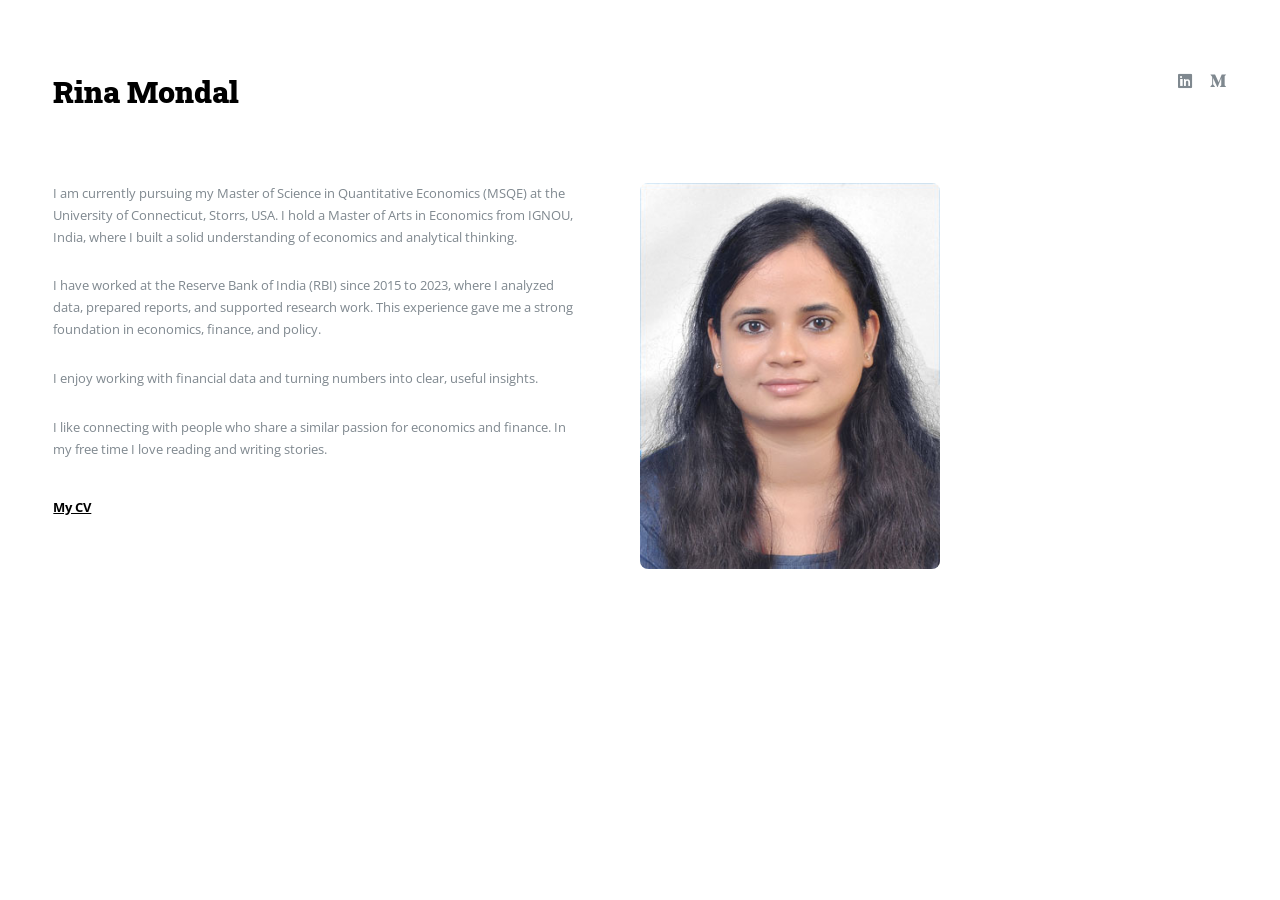
<file: index.html>
<!DOCTYPE HTML>
<html>
	<head>
		<title>mydatainsights</title>
		<meta charset="utf-8" />
		<meta name="viewport" content="width=device-width, initial-scale=1, user-scalable=no" />
		<link rel="stylesheet" href="assets/css/main.css" />
		<style>
			/* 1. MAKE NAME LARGE AND BOLD */
			#header .logo strong {
				font-size: 2em !important;
				font-weight: 900 !important;
				color: #000000 !important;
				text-transform: none !important;
				letter-spacing: 0 !important;
			}

			/* 2. REMOVE ALL DOTS AND LINES UNDER CV/TEXT */
			#banner .content p, 
			#banner .content,
			section, 
			#header {
				border-bottom: none !important;
				border-top: none !important;
				box-shadow: none !important;
			}

			/* 3. HIDE THE HAMBURGER MENU COMPLETELY */
			#sidebar .toggle {
				display: none !important;
			}

			/* 4. BLACK THEME FOR EVERYTHING */
			h1, h2, h3, h4, h5, h6, 
			.icons li a:hover, 
			ul.contact li:before {
				color: #000000 !important;
			}

			/* 5. STYLE THE CV LINK */
			.cv-link {
				color: #000000 !important;
				font-weight: bold;
				text-decoration: underline !important;
				border-bottom: none !important; /* Removes dots from the link itself */
				display: inline-block;
				margin-top: 10px;
			}

			/* 6. IMAGE RESIZING */
			.image.object img {
				width: 300px !important;
				height: auto !important;
				border-radius: 8px;
			}

			/* Remove sidebar lines */
			#sidebar .inner section {
				border-top: none !important;
				border-bottom: none !important;
			}
		</style>
	</head>
	<body class="is-preload">

		<div id="wrapper">

				<div id="main">
						<div class="inner">

							<header id="header">
									<a href="index.html" class="logo"><strong>Rina Mondal</strong></a>
									<ul class="icons">
										<li><a href="https://www.linkedin.com/in/rinamondal/" class="icon brands fa-linkedin"><span class="label">LinkedIn</span></a></li>
										<li><a href="https://medium.com/@datasciencejourney100_83560" class="icon brands fa-medium-m"><span class="label">Medium</span></a></li>
									</ul>
								</header>

							<section id="banner">
									<div class="content">
										<p>
											I am currently pursuing my Master of Science in Quantitative Economics (MSQE) at the University of Connecticut, Storrs, USA. I hold a Master of Arts in Economics from IGNOU, India, where I built a solid understanding of economics and analytical thinking.
										</p>
										<p>
											I have worked at the Reserve Bank of India (RBI) since 2015 to 2023, where I analyzed data, prepared reports, and supported research work. This experience gave me a strong foundation in economics, finance, and policy.
										</p>
										<p>
											I enjoy working with financial data and turning numbers into clear, useful insights.
										</p>
										<p>
											I like connecting with people who share a similar passion for economics and finance. In my free time I love reading and writing stories.
										</p>
										
										<a href="https://drive.google.com/file/d/1CN8qwM31kUZvt8W8rQPI-GTEk92CZ9ls/view?usp=sharing" class="cv-link">My CV</a>
									</div>
									<span class="image object">
										<img src="Passport image with white background.jpg" alt="Rina Mondal" />
									</span>
								</section>

						</div>
					</div>

				<div id="sidebar">
						<div class="inner">				
							<nav id="menu">
									<header class="major"></header>
									<ul>
										<li><a href="index.html">Homepage</a></li>
										<li><a href="Projects.html">Projects</a></li>
										<li><a href="Blogs.html">Blogs</a></li>
									</ul>
								</nav>

							<section>
									<header class="major"></header>
									<p>Stay Connected</p>
									<ul class="contact">
										<li class="icon solid fa-envelope">rinam1@protonmail.com</li>
									</ul>
								</section>
						</div>
					</div>

			</div>

		<script src="assets/js/jquery.min.js"></script>
			<script src="assets/js/browser.min.js"></script>
			<script src="assets/js/breakpoints.min.js"></script>
			<script src="assets/js/util.js"></script>
			<script src="assets/js/main.js"></script>

	</body>
</html>
</file>
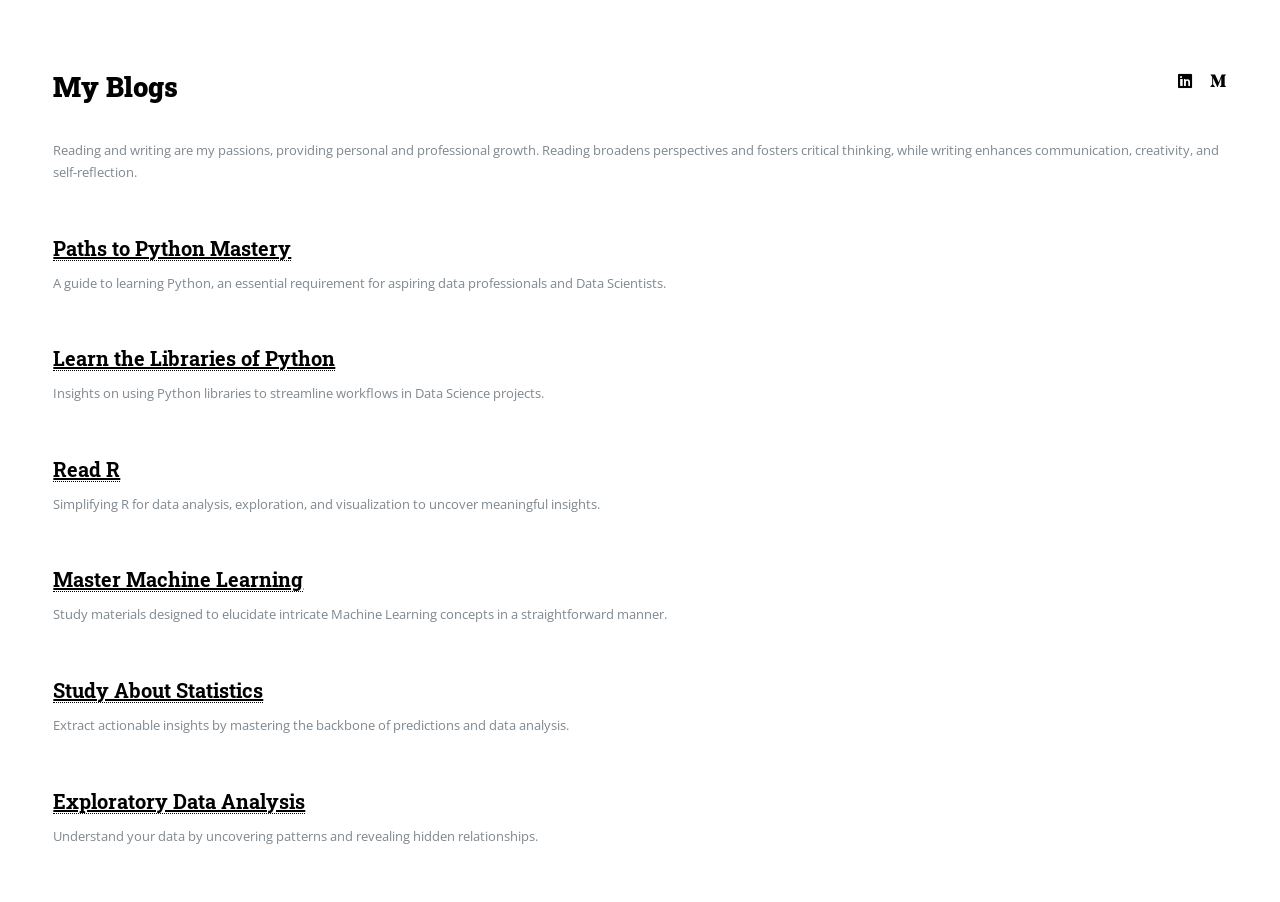
<file: Blogs.html>
<!DOCTYPE HTML>
<html>
	<head>
		<title>MyBlogs</title>
		<meta charset="utf-8" />
		<meta name="viewport" content="width=device-width, initial-scale=1, user-scalable=no" />
		<link rel="stylesheet" href="assets/css/main.css" />
		<style>
			/* 1. MAKE MAIN TITLE LARGE AND BOLD */
			#header h2 {
				font-size: 2em !important;
				font-weight: 900 !important;
				color: #000000 !important;
				border-bottom: none !important;
				margin-bottom: 0 !important;
			}

			/* 2. REMOVE ALL DOTS AND LINES */
			#header, section, .major, hr, p {
				border-bottom: none !important;
				border-top: none !important;
				box-shadow: none !important;
			}

			/* 3. HIDE THE HAMBURGER MENU COMPLETELY */
			#sidebar .toggle {
				display: none !important;
			}

			/* 4. BLACK THEME FOR EVERYTHING */
			h1, h2, h3, h4, h5, h6, 
			.icons li a:hover, 
			ul.contact li:before,
			#main .inner a {
				color: #000000 !important;
			}

			/* 5. STYLE BLOG TITLES (LINKS) */
			#main .inner section a h2 {
				font-size: 1.5em !important;
				text-decoration: underline !important;
				margin-bottom: 0.5em !important;
				display: inline-block;
			}

			/* Remove red from sidebar icons and links */
			#sidebar ul li a:hover {
				color: #000000 !important;
			}

			/* Tighten spacing */
			#header {
				padding-bottom: 1.5em !important;
			}
			section {
				padding-top: 1em !important;
			}
		</style>
	</head>
	<body class="is-preload">

		<div id="wrapper">

				<div id="main">
						<div class="inner">

							<header id="header">
									<h2>My Blogs</h2>
									<ul class="icons">
										<li><a href="https://www.linkedin.com/in/rinamondal/" class="icon brands fa-linkedin"><span class="label">LinkedIn</span></a></li>
										<li><a href="https://medium.com/@datasciencejourney100_83560" class="icon brands fa-medium-m"><span class="label">Medium</span></a></li>
									</ul>
								</header>

							<section>
									<p>Reading and writing are my passions, providing personal and professional growth. Reading broadens perspectives and fosters critical thinking, while writing enhances communication, creativity, and self-reflection.</p>
																		
									<br>

									<a href="https://medium.com/@datasciencejourney100_83560/list/python-c8b497cd4819">
										<h2>Paths to Python Mastery</h2>
									</a>
									<p>A guide to learning Python, an essential requirement for aspiring data professionals and Data Scientists.</p>
									
									<br>

									<a href="https://medium.com/@datasciencejourney100_83560/list/python-libraries-72aec4b3cc49">
										<h2>Learn the Libraries of Python</h2>
									</a>
									<p>Insights on using Python libraries to streamline workflows in Data Science projects.</p>

									<br>

									<a href="https://medium.com/@datasciencejourney100_83560/list/r-programming-8e9db588a85a">
										<h2>Read R</h2>
									</a>
									<p>Simplifying R for data analysis, exploration, and visualization to uncover meaningful insights.</p>

									<br>

									<a href="https://medium.com/@datasciencejourney100_83560/list/machine-learning-719286e0b12e">
										<h2>Master Machine Learning</h2>
									</a>
									<p>Study materials designed to elucidate intricate Machine Learning concepts in a straightforward manner.</p>

									<br>

									<a href="https://medium.com/@datasciencejourney100_83560/list/statistics-c42a82d2d5b4">
										<h2>Study About Statistics</h2>
									</a>
									<p>Extract actionable insights by mastering the backbone of predictions and data analysis.</p>

									<br>

									<a href="https://medium.com/@datasciencejourney100_83560/list/exploratory-data-analysis-5e3f84e28e3b">
										<h2>Exploratory Data Analysis</h2>
									</a>
									<p>Understand your data by uncovering patterns and revealing hidden relationships.</p>

								</section>
						</div>
					</div>

				<div id="sidebar">
						<div class="inner">
							<nav id="menu">
									<header class="major"></header>
									<ul>
										<li><a href="index.html">Homepage</a></li>
										<li><a href="Projects.html">Projects</a></li>
										<li><a href="Blogs.html">Blogs</a></li>
									</ul>
								</nav>

							<section>
									<header class="major"></header>
									<p>Stay Connected</p>
									<ul class="contact">
										<li class="icon solid fa-envelope">rinam1@protonmail.com</li>
									</ul>
								</section>
						</div>
					</div>
			</div>

		<script src="assets/js/jquery.min.js"></script>
			<script src="assets/js/browser.min.js"></script>
			<script src="assets/js/breakpoints.min.js"></script>
			<script src="assets/js/util.js"></script>
			<script src="assets/js/main.js"></script>

	</body>
</html>
</file>
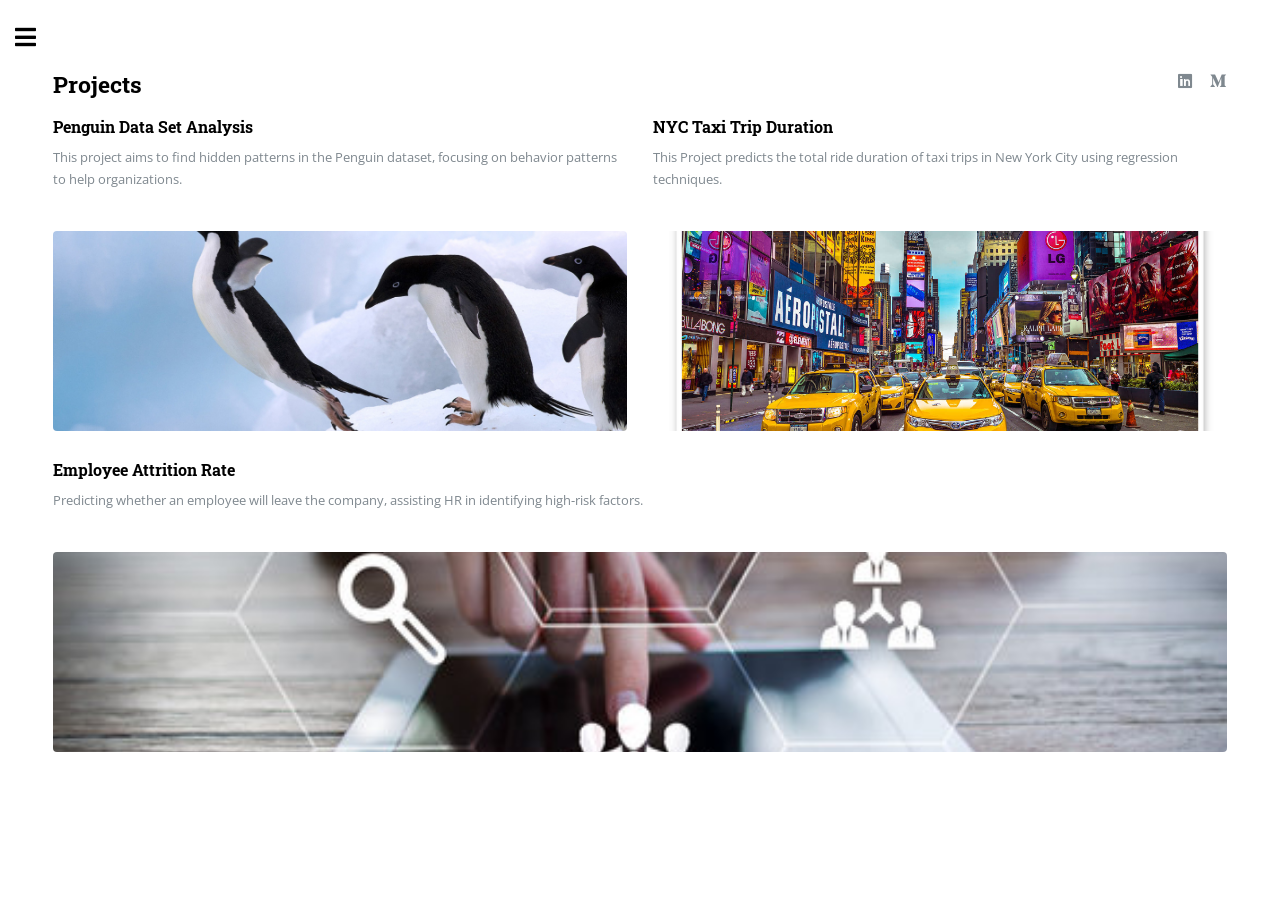
<file: Projects.html>
<!DOCTYPE HTML>
<html>
	<head>
		<title>Projects</title>
		<meta charset="utf-8" />
		<meta name="viewport" content="width=device-width, initial-scale=1, user-scalable=no" />
		<link rel="stylesheet" href="assets/css/main.css" />
		<style>
			/* 1. Universal Black Theme */
			#header h2, h4, h5, .icons li a:hover, ul.contact li:before {
				color: #000000 !important;
			}

			/* 2. Fix the Red Hamburger Menu Icon */
			#sidebar .toggle:before {
				color: #000000 !important;
				background-color: transparent !important;
			}

			/* 3. Remove Gaps and Lines */
			#header {
				border-bottom: none !important;
				margin-bottom: 0 !important;
				padding-bottom: 1em !important;
			}

			/* 4. SIDE-BY-SIDE GRID SETUP */
			.projects-container {
				display: flex;
				flex-wrap: wrap;
				gap: 2em; /* Space between projects */
				justify-content: flex-start;
			}

			.projects-container section {
				flex: 1 1 calc(45% - 1em); /* Two projects per row */
				min-width: 300px; /* Prevents them from getting too squashed */
				padding: 0 !important;
				border-top: none !important;
				display: flex;
				flex-direction: column;
			}

			/* 5. Project Content Styling */
			h4 {
				margin-bottom: 0.5em !important;
				font-size: 1.2em !important;
			}

			.project-image {
				margin-top: auto; /* Pushes image to the bottom of the card if text is short */
			}

			.project-image img {
				width: 100%;
				max-width: 100%; /* Allows image to fill the card width */
				height: 200px; /* Fixed height for uniformity */
				object-fit: cover; /* Crops image to fit the box nicely */
				border-radius: 4px;
				display: block;
				margin-top: 1em;
			}

			/* Clean up Sidebar spacing */
			#sidebar .inner section {
				padding: 1.5em 0 !important;
				border-top: none !important;
			}
		</style>
	</head>
	<body class="is-preload">

		<div id="wrapper">

				<div id="main">
						<div class="inner">
							<header id="header">
									<h2>Projects</h2>
									<ul class="icons">
										<li><a href="https://www.linkedin.com/in/rinamondal/" class="icon brands fa-linkedin"><span class="label">LinkedIn</span></a></li>
										<li><a href="https://medium.com/@datasciencejourney100_83560" class="icon brands fa-medium-m"><span class="label">Medium</span></a></li>
									</ul>
								</header>

							<div class="projects-container">
								
								<section>
									<h4>Penguin Data Set Analysis</h4>							
									<p>This project aims to find hidden patterns in the Penguin dataset, focusing on behavior patterns to help organizations.</p>
									
									<div class="project-image">
										<a href="https://github.com/datascience-1100/Finding-insights-about-Penguins">
											<img src="Penguins.jpg" alt="Penguin Data Analysis Project">
										</a>
									</div>							
								</section>

								<section>
									<h4>NYC Taxi Trip Duration</h4>							
									<p>This Project predicts the total ride duration of taxi trips in New York City using regression techniques.</p>
									
									<div class="project-image">
										<a href="https://github.com/datascience-1100/New-York-City-Taxi-Trip-Duration">
											<img src="taxi.jpg" alt="New York City Taxi Project">
										</a>
									</div>							
								</section>

								<section>
									<h4>Employee Attrition Rate</h4> 							
									<p>Predicting whether an employee will leave the company, assisting HR in identifying high-risk factors.</p>
									
									<div class="project-image">
										<a href="https://github.com/datascience-1100/End-to-End-Employee-Attrition-Rate-Project">
											<img src="HR.jpg" alt="HR Project">
										</a>
									</div>							
								</section>



							</div> </div>
					</div>

				<div id="sidebar">
						<div class="inner">
							<nav id="menu">
									<header class="major"></header>
									<ul>
										<li><a href="index.html">Homepage</a></li>
										<li><a href="Projects.html">Projects</a></li>
										<li><a href="Blogs.html">Blogs</a></li>
									</ul>								
								</nav>					

							<section>
									<header class="major"></header>
									<p>Stay Connected</p>
									<ul class="contact">
										<li class="icon solid fa-envelope">rinam1@protonmail.com</li>
									</ul>
								</section>
						</div>
					</div>
			</div>

		<script src="assets/js/jquery.min.js"></script>
		<script src="assets/js/browser.min.js"></script>
		<script src="assets/js/breakpoints.min.js"></script>
		<script src="assets/js/util.js"></script>
		<script src="assets/js/main.js"></script>

	</body>
</html>
</file>
<file: assets/css/main.css>
@import url(fontawesome-all.min.css);
@import url("https://fonts.googleapis.com/css?family=Open+Sans:400,600,400italic,600italic|Roboto+Slab:400,700");
/*
	Editorial by HTML5 UP
	html5up.net | @ajlkn
	Free for personal and commercial use under the CCA 3.0 license (html5up.net/license)
*/
html, body, div, span, applet, object,
iframe, h1, h2, h3, h4, h5, h6, p, blockquote,
pre, a, abbr, acronym, address, big, cite,
code, del, dfn, em, img, ins, kbd, q, s, samp,
small, strike, strong, sub, sup, tt, var, b,
u, i, center, dl, dt, dd, ol, ul, li, fieldset,
form, label, legend, table, caption, tbody,
tfoot, thead, tr, th, td, article, aside,
canvas, details, embed, figure, figcaption,
footer, header, hgroup, menu, nav, output, ruby,
section, summary, time, mark, audio, video {
  margin: 0;
  padding: 0;
  border: 0;
  font-size: 100%;
  font: inherit;
  vertical-align: baseline; }

article, aside, details, figcaption, figure,
footer, header, hgroup, menu, nav, section {
  display: block; }

body {
  line-height: 1; }

ol, ul {
  list-style: none; }

blockquote, q {
  quotes: none; }
  blockquote:before, blockquote:after, q:before, q:after {
    content: '';
    content: none; }

table {
  border-collapse: collapse;
  border-spacing: 0; }

body {
  -webkit-text-size-adjust: none; }

mark {
  background-color: transparent;
  color: inherit; }

input::-moz-focus-inner {
  border: 0;
  padding: 0; }

input, select, textarea {
  -moz-appearance: none;
  -webkit-appearance: none;
  -ms-appearance: none;
  appearance: none; }

/* Basic */
@-ms-viewport {
  width: device-width; }

body {
  -ms-overflow-style: scrollbar; }

@media screen and (max-width: 480px) {
  html, body {
    min-width: 320px; } }

html {
  box-sizing: border-box; }

*, *:before, *:after {
  box-sizing: inherit; }

body {
  background: #ffffff; }
  body.is-preload *, body.is-preload *:before, body.is-preload *:after, body.is-resizing *, body.is-resizing *:before, body.is-resizing *:after {
    -moz-animation: none !important;
    -webkit-animation: none !important;
    -ms-animation: none !important;
    animation: none !important;
    -moz-transition: none !important;
    -webkit-transition: none !important;
    -ms-transition: none !important;
    transition: none !important; }

/* Type */
body, input, select, textarea {
  color: #7f888f;
  font-family: "Open Sans", sans-serif;
  font-size: 13pt;
  font-weight: 400;
  line-height: 1.65; }
  @media screen and (max-width: 1680px) {
    body, input, select, textarea {
      font-size: 11pt; } }
  @media screen and (max-width: 1280px) {
    body, input, select, textarea {
      font-size: 10pt; } }
  @media screen and (max-width: 360px) {
    body, input, select, textarea {
      font-size: 9pt; } }

a {
  -moz-transition: color 0.2s ease-in-out, border-bottom-color 0.2s ease-in-out;
  -webkit-transition: color 0.2s ease-in-out, border-bottom-color 0.2s ease-in-out;
  -ms-transition: color 0.2s ease-in-out, border-bottom-color 0.2s ease-in-out;
  transition: color 0.2s ease-in-out, border-bottom-color 0.2s ease-in-out;
  border-bottom: dotted 1px;
  color: #f56a6a;
  text-decoration: none; }
  a:hover {
    border-bottom-color: #f56a6a;
    color: #f56a6a !important; }
    a:hover strong {
      color: inherit; }

strong, b {
  color: #3d4449;
  font-weight: 600; }

em, i {
  font-style: italic; }

p {
  margin: 0 0 2em 0; }

h1, h2, h3, h4, h5, h6 {
  color: #3d4449;
  font-family: "Roboto Slab", serif;
  font-weight: 700;
  line-height: 1.5;
  margin: 0 0 1em 0; }
  h1 a, h2 a, h3 a, h4 a, h5 a, h6 a {
    color: inherit;
    text-decoration: none;
    border-bottom: 0; }

h1 {
  font-size: 4em;
  margin: 0 0 0.5em 0;
  line-height: 1.3; }

h2 {
  font-size: 1.75em; }

h3 {
  font-size: 1.25em; }

h4 {
  font-size: 1.1em; }

h5 {
  font-size: 0.9em; }

h6 {
  font-size: 0.7em; }

@media screen and (max-width: 1680px) {
  h1 {
    font-size: 3.5em; } }

@media screen and (max-width: 980px) {
  h1 {
    font-size: 3.25em; } }

@media screen and (max-width: 736px) {
  h1 {
    font-size: 2em;
    line-height: 1.4; }
  h2 {
    font-size: 1.5em; } }

sub {
  font-size: 0.8em;
  position: relative;
  top: 0.5em; }

sup {
  font-size: 0.8em;
  position: relative;
  top: -0.5em; }

blockquote {
  border-left: solid 3px rgba(210, 215, 217, 0.75);
  font-style: italic;
  margin: 0 0 2em 0;
  padding: 0.5em 0 0.5em 2em; }

code {
  background: rgba(230, 235, 237, 0.25);
  border-radius: 0.375em;
  border: solid 1px rgba(210, 215, 217, 0.75);
  font-family: "Courier New", monospace;
  font-size: 0.9em;
  margin: 0 0.25em;
  padding: 0.25em 0.65em; }

pre {
  -webkit-overflow-scrolling: touch;
  font-family: "Courier New", monospace;
  font-size: 0.9em;
  margin: 0 0 2em 0; }
  pre code {
    display: block;
    line-height: 1.75;
    padding: 1em 1.5em;
    overflow-x: auto; }

hr {
  border: 0;
  border-bottom: solid 1px rgba(210, 215, 217, 0.75);
  margin: 2em 0; }
  hr.major {
    margin: 3em 0; }

.align-left {
  text-align: left; }

.align-center {
  text-align: center; }

.align-right {
  text-align: right; }

/* Row */
.row {
  display: flex;
  flex-wrap: wrap;
  box-sizing: border-box;
  align-items: stretch; }
  .row > * {
    box-sizing: border-box; }
  .row.gtr-uniform > * > :last-child {
    margin-bottom: 0; }
  .row.aln-left {
    justify-content: flex-start; }
  .row.aln-center {
    justify-content: center; }
  .row.aln-right {
    justify-content: flex-end; }
  .row.aln-top {
    align-items: flex-start; }
  .row.aln-middle {
    align-items: center; }
  .row.aln-bottom {
    align-items: flex-end; }
  .row > .imp {
    order: -1; }
  .row > .col-1 {
    width: 8.33333%; }
  .row > .off-1 {
    margin-left: 8.33333%; }
  .row > .col-2 {
    width: 16.66667%; }
  .row > .off-2 {
    margin-left: 16.66667%; }
  .row > .col-3 {
    width: 25%; }
  .row > .off-3 {
    margin-left: 25%; }
  .row > .col-4 {
    width: 33.33333%; }
  .row > .off-4 {
    margin-left: 33.33333%; }
  .row > .col-5 {
    width: 41.66667%; }
  .row > .off-5 {
    margin-left: 41.66667%; }
  .row > .col-6 {
    width: 50%; }
  .row > .off-6 {
    margin-left: 50%; }
  .row > .col-7 {
    width: 58.33333%; }
  .row > .off-7 {
    margin-left: 58.33333%; }
  .row > .col-8 {
    width: 66.66667%; }
  .row > .off-8 {
    margin-left: 66.66667%; }
  .row > .col-9 {
    width: 75%; }
  .row > .off-9 {
    margin-left: 75%; }
  .row > .col-10 {
    width: 83.33333%; }
  .row > .off-10 {
    margin-left: 83.33333%; }
  .row > .col-11 {
    width: 91.66667%; }
  .row > .off-11 {
    margin-left: 91.66667%; }
  .row > .col-12 {
    width: 100%; }
  .row > .off-12 {
    margin-left: 100%; }
  .row.gtr-0 {
    margin-top: 0;
    margin-left: 0em; }
    .row.gtr-0 > * {
      padding: 0 0 0 0em; }
    .row.gtr-0.gtr-uniform {
      margin-top: 0em; }
      .row.gtr-0.gtr-uniform > * {
        padding-top: 0em; }
  .row.gtr-25 {
    margin-top: 0;
    margin-left: -0.375em; }
    .row.gtr-25 > * {
      padding: 0 0 0 0.375em; }
    .row.gtr-25.gtr-uniform {
      margin-top: -0.375em; }
      .row.gtr-25.gtr-uniform > * {
        padding-top: 0.375em; }
  .row.gtr-50 {
    margin-top: 0;
    margin-left: -0.75em; }
    .row.gtr-50 > * {
      padding: 0 0 0 0.75em; }
    .row.gtr-50.gtr-uniform {
      margin-top: -0.75em; }
      .row.gtr-50.gtr-uniform > * {
        padding-top: 0.75em; }
  .row {
    margin-top: 0;
    margin-left: -1.5em; }
    .row > * {
      padding: 0 0 0 1.5em; }
    .row.gtr-uniform {
      margin-top: -1.5em; }
      .row.gtr-uniform > * {
        padding-top: 1.5em; }
  .row.gtr-150 {
    margin-top: 0;
    margin-left: -2.25em; }
    .row.gtr-150 > * {
      padding: 0 0 0 2.25em; }
    .row.gtr-150.gtr-uniform {
      margin-top: -2.25em; }
      .row.gtr-150.gtr-uniform > * {
        padding-top: 2.25em; }
  .row.gtr-200 {
    margin-top: 0;
    margin-left: -3em; }
    .row.gtr-200 > * {
      padding: 0 0 0 3em; }
    .row.gtr-200.gtr-uniform {
      margin-top: -3em; }
      .row.gtr-200.gtr-uniform > * {
        padding-top: 3em; }
  @media screen and (max-width: 1680px) {
    .row {
      display: flex;
      flex-wrap: wrap;
      box-sizing: border-box;
      align-items: stretch; }
      .row > * {
        box-sizing: border-box; }
      .row.gtr-uniform > * > :last-child {
        margin-bottom: 0; }
      .row.aln-left {
        justify-content: flex-start; }
      .row.aln-center {
        justify-content: center; }
      .row.aln-right {
        justify-content: flex-end; }
      .row.aln-top {
        align-items: flex-start; }
      .row.aln-middle {
        align-items: center; }
      .row.aln-bottom {
        align-items: flex-end; }
      .row > .imp-xlarge {
        order: -1; }
      .row > .col-1-xlarge {
        width: 8.33333%; }
      .row > .off-1-xlarge {
        margin-left: 8.33333%; }
      .row > .col-2-xlarge {
        width: 16.66667%; }
      .row > .off-2-xlarge {
        margin-left: 16.66667%; }
      .row > .col-3-xlarge {
        width: 25%; }
      .row > .off-3-xlarge {
        margin-left: 25%; }
      .row > .col-4-xlarge {
        width: 33.33333%; }
      .row > .off-4-xlarge {
        margin-left: 33.33333%; }
      .row > .col-5-xlarge {
        width: 41.66667%; }
      .row > .off-5-xlarge {
        margin-left: 41.66667%; }
      .row > .col-6-xlarge {
        width: 50%; }
      .row > .off-6-xlarge {
        margin-left: 50%; }
      .row > .col-7-xlarge {
        width: 58.33333%; }
      .row > .off-7-xlarge {
        margin-left: 58.33333%; }
      .row > .col-8-xlarge {
        width: 66.66667%; }
      .row > .off-8-xlarge {
        margin-left: 66.66667%; }
      .row > .col-9-xlarge {
        width: 75%; }
      .row > .off-9-xlarge {
        margin-left: 75%; }
      .row > .col-10-xlarge {
        width: 83.33333%; }
      .row > .off-10-xlarge {
        margin-left: 83.33333%; }
      .row > .col-11-xlarge {
        width: 91.66667%; }
      .row > .off-11-xlarge {
        margin-left: 91.66667%; }
      .row > .col-12-xlarge {
        width: 100%; }
      .row > .off-12-xlarge {
        margin-left: 100%; }
      .row.gtr-0 {
        margin-top: 0;
        margin-left: 0em; }
        .row.gtr-0 > * {
          padding: 0 0 0 0em; }
        .row.gtr-0.gtr-uniform {
          margin-top: 0em; }
          .row.gtr-0.gtr-uniform > * {
            padding-top: 0em; }
      .row.gtr-25 {
        margin-top: 0;
        margin-left: -0.375em; }
        .row.gtr-25 > * {
          padding: 0 0 0 0.375em; }
        .row.gtr-25.gtr-uniform {
          margin-top: -0.375em; }
          .row.gtr-25.gtr-uniform > * {
            padding-top: 0.375em; }
      .row.gtr-50 {
        margin-top: 0;
        margin-left: -0.75em; }
        .row.gtr-50 > * {
          padding: 0 0 0 0.75em; }
        .row.gtr-50.gtr-uniform {
          margin-top: -0.75em; }
          .row.gtr-50.gtr-uniform > * {
            padding-top: 0.75em; }
      .row {
        margin-top: 0;
        margin-left: -1.5em; }
        .row > * {
          padding: 0 0 0 1.5em; }
        .row.gtr-uniform {
          margin-top: -1.5em; }
          .row.gtr-uniform > * {
            padding-top: 1.5em; }
      .row.gtr-150 {
        margin-top: 0;
        margin-left: -2.25em; }
        .row.gtr-150 > * {
          padding: 0 0 0 2.25em; }
        .row.gtr-150.gtr-uniform {
          margin-top: -2.25em; }
          .row.gtr-150.gtr-uniform > * {
            padding-top: 2.25em; }
      .row.gtr-200 {
        margin-top: 0;
        margin-left: -3em; }
        .row.gtr-200 > * {
          padding: 0 0 0 3em; }
        .row.gtr-200.gtr-uniform {
          margin-top: -3em; }
          .row.gtr-200.gtr-uniform > * {
            padding-top: 3em; } }
  @media screen and (max-width: 1280px) {
    .row {
      display: flex;
      flex-wrap: wrap;
      box-sizing: border-box;
      align-items: stretch; }
      .row > * {
        box-sizing: border-box; }
      .row.gtr-uniform > * > :last-child {
        margin-bottom: 0; }
      .row.aln-left {
        justify-content: flex-start; }
      .row.aln-center {
        justify-content: center; }
      .row.aln-right {
        justify-content: flex-end; }
      .row.aln-top {
        align-items: flex-start; }
      .row.aln-middle {
        align-items: center; }
      .row.aln-bottom {
        align-items: flex-end; }
      .row > .imp-large {
        order: -1; }
      .row > .col-1-large {
        width: 8.33333%; }
      .row > .off-1-large {
        margin-left: 8.33333%; }
      .row > .col-2-large {
        width: 16.66667%; }
      .row > .off-2-large {
        margin-left: 16.66667%; }
      .row > .col-3-large {
        width: 25%; }
      .row > .off-3-large {
        margin-left: 25%; }
      .row > .col-4-large {
        width: 33.33333%; }
      .row > .off-4-large {
        margin-left: 33.33333%; }
      .row > .col-5-large {
        width: 41.66667%; }
      .row > .off-5-large {
        margin-left: 41.66667%; }
      .row > .col-6-large {
        width: 50%; }
      .row > .off-6-large {
        margin-left: 50%; }
      .row > .col-7-large {
        width: 58.33333%; }
      .row > .off-7-large {
        margin-left: 58.33333%; }
      .row > .col-8-large {
        width: 66.66667%; }
      .row > .off-8-large {
        margin-left: 66.66667%; }
      .row > .col-9-large {
        width: 75%; }
      .row > .off-9-large {
        margin-left: 75%; }
      .row > .col-10-large {
        width: 83.33333%; }
      .row > .off-10-large {
        margin-left: 83.33333%; }
      .row > .col-11-large {
        width: 91.66667%; }
      .row > .off-11-large {
        margin-left: 91.66667%; }
      .row > .col-12-large {
        width: 100%; }
      .row > .off-12-large {
        margin-left: 100%; }
      .row.gtr-0 {
        margin-top: 0;
        margin-left: 0em; }
        .row.gtr-0 > * {
          padding: 0 0 0 0em; }
        .row.gtr-0.gtr-uniform {
          margin-top: 0em; }
          .row.gtr-0.gtr-uniform > * {
            padding-top: 0em; }
      .row.gtr-25 {
        margin-top: 0;
        margin-left: -0.375em; }
        .row.gtr-25 > * {
          padding: 0 0 0 0.375em; }
        .row.gtr-25.gtr-uniform {
          margin-top: -0.375em; }
          .row.gtr-25.gtr-uniform > * {
            padding-top: 0.375em; }
      .row.gtr-50 {
        margin-top: 0;
        margin-left: -0.75em; }
        .row.gtr-50 > * {
          padding: 0 0 0 0.75em; }
        .row.gtr-50.gtr-uniform {
          margin-top: -0.75em; }
          .row.gtr-50.gtr-uniform > * {
            padding-top: 0.75em; }
      .row {
        margin-top: 0;
        margin-left: -1.5em; }
        .row > * {
          padding: 0 0 0 1.5em; }
        .row.gtr-uniform {
          margin-top: -1.5em; }
          .row.gtr-uniform > * {
            padding-top: 1.5em; }
      .row.gtr-150 {
        margin-top: 0;
        margin-left: -2.25em; }
        .row.gtr-150 > * {
          padding: 0 0 0 2.25em; }
        .row.gtr-150.gtr-uniform {
          margin-top: -2.25em; }
          .row.gtr-150.gtr-uniform > * {
            padding-top: 2.25em; }
      .row.gtr-200 {
        margin-top: 0;
        margin-left: -3em; }
        .row.gtr-200 > * {
          padding: 0 0 0 3em; }
        .row.gtr-200.gtr-uniform {
          margin-top: -3em; }
          .row.gtr-200.gtr-uniform > * {
            padding-top: 3em; } }
  @media screen and (max-width: 980px) {
    .row {
      display: flex;
      flex-wrap: wrap;
      box-sizing: border-box;
      align-items: stretch; }
      .row > * {
        box-sizing: border-box; }
      .row.gtr-uniform > * > :last-child {
        margin-bottom: 0; }
      .row.aln-left {
        justify-content: flex-start; }
      .row.aln-center {
        justify-content: center; }
      .row.aln-right {
        justify-content: flex-end; }
      .row.aln-top {
        align-items: flex-start; }
      .row.aln-middle {
        align-items: center; }
      .row.aln-bottom {
        align-items: flex-end; }
      .row > .imp-medium {
        order: -1; }
      .row > .col-1-medium {
        width: 8.33333%; }
      .row > .off-1-medium {
        margin-left: 8.33333%; }
      .row > .col-2-medium {
        width: 16.66667%; }
      .row > .off-2-medium {
        margin-left: 16.66667%; }
      .row > .col-3-medium {
        width: 25%; }
      .row > .off-3-medium {
        margin-left: 25%; }
      .row > .col-4-medium {
        width: 33.33333%; }
      .row > .off-4-medium {
        margin-left: 33.33333%; }
      .row > .col-5-medium {
        width: 41.66667%; }
      .row > .off-5-medium {
        margin-left: 41.66667%; }
      .row > .col-6-medium {
        width: 50%; }
      .row > .off-6-medium {
        margin-left: 50%; }
      .row > .col-7-medium {
        width: 58.33333%; }
      .row > .off-7-medium {
        margin-left: 58.33333%; }
      .row > .col-8-medium {
        width: 66.66667%; }
      .row > .off-8-medium {
        margin-left: 66.66667%; }
      .row > .col-9-medium {
        width: 75%; }
      .row > .off-9-medium {
        margin-left: 75%; }
      .row > .col-10-medium {
        width: 83.33333%; }
      .row > .off-10-medium {
        margin-left: 83.33333%; }
      .row > .col-11-medium {
        width: 91.66667%; }
      .row > .off-11-medium {
        margin-left: 91.66667%; }
      .row > .col-12-medium {
        width: 100%; }
      .row > .off-12-medium {
        margin-left: 100%; }
      .row.gtr-0 {
        margin-top: 0;
        margin-left: 0em; }
        .row.gtr-0 > * {
          padding: 0 0 0 0em; }
        .row.gtr-0.gtr-uniform {
          margin-top: 0em; }
          .row.gtr-0.gtr-uniform > * {
            padding-top: 0em; }
      .row.gtr-25 {
        margin-top: 0;
        margin-left: -0.375em; }
        .row.gtr-25 > * {
          padding: 0 0 0 0.375em; }
        .row.gtr-25.gtr-uniform {
          margin-top: -0.375em; }
          .row.gtr-25.gtr-uniform > * {
            padding-top: 0.375em; }
      .row.gtr-50 {
        margin-top: 0;
        margin-left: -0.75em; }
        .row.gtr-50 > * {
          padding: 0 0 0 0.75em; }
        .row.gtr-50.gtr-uniform {
          margin-top: -0.75em; }
          .row.gtr-50.gtr-uniform > * {
            padding-top: 0.75em; }
      .row {
        margin-top: 0;
        margin-left: -1.5em; }
        .row > * {
          padding: 0 0 0 1.5em; }
        .row.gtr-uniform {
          margin-top: -1.5em; }
          .row.gtr-uniform > * {
            padding-top: 1.5em; }
      .row.gtr-150 {
        margin-top: 0;
        margin-left: -2.25em; }
        .row.gtr-150 > * {
          padding: 0 0 0 2.25em; }
        .row.gtr-150.gtr-uniform {
          margin-top: -2.25em; }
          .row.gtr-150.gtr-uniform > * {
            padding-top: 2.25em; }
      .row.gtr-200 {
        margin-top: 0;
        margin-left: -3em; }
        .row.gtr-200 > * {
          padding: 0 0 0 3em; }
        .row.gtr-200.gtr-uniform {
          margin-top: -3em; }
          .row.gtr-200.gtr-uniform > * {
            padding-top: 3em; } }
  @media screen and (max-width: 736px) {
    .row {
      display: flex;
      flex-wrap: wrap;
      box-sizing: border-box;
      align-items: stretch; }
      .row > * {
        box-sizing: border-box; }
      .row.gtr-uniform > * > :last-child {
        margin-bottom: 0; }
      .row.aln-left {
        justify-content: flex-start; }
      .row.aln-center {
        justify-content: center; }
      .row.aln-right {
        justify-content: flex-end; }
      .row.aln-top {
        align-items: flex-start; }
      .row.aln-middle {
        align-items: center; }
      .row.aln-bottom {
        align-items: flex-end; }
      .row > .imp-small {
        order: -1; }
      .row > .col-1-small {
        width: 8.33333%; }
      .row > .off-1-small {
        margin-left: 8.33333%; }
      .row > .col-2-small {
        width: 16.66667%; }
      .row > .off-2-small {
        margin-left: 16.66667%; }
      .row > .col-3-small {
        width: 25%; }
      .row > .off-3-small {
        margin-left: 25%; }
      .row > .col-4-small {
        width: 33.33333%; }
      .row > .off-4-small {
        margin-left: 33.33333%; }
      .row > .col-5-small {
        width: 41.66667%; }
      .row > .off-5-small {
        margin-left: 41.66667%; }
      .row > .col-6-small {
        width: 50%; }
      .row > .off-6-small {
        margin-left: 50%; }
      .row > .col-7-small {
        width: 58.33333%; }
      .row > .off-7-small {
        margin-left: 58.33333%; }
      .row > .col-8-small {
        width: 66.66667%; }
      .row > .off-8-small {
        margin-left: 66.66667%; }
      .row > .col-9-small {
        width: 75%; }
      .row > .off-9-small {
        margin-left: 75%; }
      .row > .col-10-small {
        width: 83.33333%; }
      .row > .off-10-small {
        margin-left: 83.33333%; }
      .row > .col-11-small {
        width: 91.66667%; }
      .row > .off-11-small {
        margin-left: 91.66667%; }
      .row > .col-12-small {
        width: 100%; }
      .row > .off-12-small {
        margin-left: 100%; }
      .row.gtr-0 {
        margin-top: 0;
        margin-left: 0em; }
        .row.gtr-0 > * {
          padding: 0 0 0 0em; }
        .row.gtr-0.gtr-uniform {
          margin-top: 0em; }
          .row.gtr-0.gtr-uniform > * {
            padding-top: 0em; }
      .row.gtr-25 {
        margin-top: 0;
        margin-left: -0.375em; }
        .row.gtr-25 > * {
          padding: 0 0 0 0.375em; }
        .row.gtr-25.gtr-uniform {
          margin-top: -0.375em; }
          .row.gtr-25.gtr-uniform > * {
            padding-top: 0.375em; }
      .row.gtr-50 {
        margin-top: 0;
        margin-left: -0.75em; }
        .row.gtr-50 > * {
          padding: 0 0 0 0.75em; }
        .row.gtr-50.gtr-uniform {
          margin-top: -0.75em; }
          .row.gtr-50.gtr-uniform > * {
            padding-top: 0.75em; }
      .row {
        margin-top: 0;
        margin-left: -1.5em; }
        .row > * {
          padding: 0 0 0 1.5em; }
        .row.gtr-uniform {
          margin-top: -1.5em; }
          .row.gtr-uniform > * {
            padding-top: 1.5em; }
      .row.gtr-150 {
        margin-top: 0;
        margin-left: -2.25em; }
        .row.gtr-150 > * {
          padding: 0 0 0 2.25em; }
        .row.gtr-150.gtr-uniform {
          margin-top: -2.25em; }
          .row.gtr-150.gtr-uniform > * {
            padding-top: 2.25em; }
      .row.gtr-200 {
        margin-top: 0;
        margin-left: -3em; }
        .row.gtr-200 > * {
          padding: 0 0 0 3em; }
        .row.gtr-200.gtr-uniform {
          margin-top: -3em; }
          .row.gtr-200.gtr-uniform > * {
            padding-top: 3em; } }
  @media screen and (max-width: 480px) {
    .row {
      display: flex;
      flex-wrap: wrap;
      box-sizing: border-box;
      align-items: stretch; }
      .row > * {
        box-sizing: border-box; }
      .row.gtr-uniform > * > :last-child {
        margin-bottom: 0; }
      .row.aln-left {
        justify-content: flex-start; }
      .row.aln-center {
        justify-content: center; }
      .row.aln-right {
        justify-content: flex-end; }
      .row.aln-top {
        align-items: flex-start; }
      .row.aln-middle {
        align-items: center; }
      .row.aln-bottom {
        align-items: flex-end; }
      .row > .imp-xsmall {
        order: -1; }
      .row > .col-1-xsmall {
        width: 8.33333%; }
      .row > .off-1-xsmall {
        margin-left: 8.33333%; }
      .row > .col-2-xsmall {
        width: 16.66667%; }
      .row > .off-2-xsmall {
        margin-left: 16.66667%; }
      .row > .col-3-xsmall {
        width: 25%; }
      .row > .off-3-xsmall {
        margin-left: 25%; }
      .row > .col-4-xsmall {
        width: 33.33333%; }
      .row > .off-4-xsmall {
        margin-left: 33.33333%; }
      .row > .col-5-xsmall {
        width: 41.66667%; }
      .row > .off-5-xsmall {
        margin-left: 41.66667%; }
      .row > .col-6-xsmall {
        width: 50%; }
      .row > .off-6-xsmall {
        margin-left: 50%; }
      .row > .col-7-xsmall {
        width: 58.33333%; }
      .row > .off-7-xsmall {
        margin-left: 58.33333%; }
      .row > .col-8-xsmall {
        width: 66.66667%; }
      .row > .off-8-xsmall {
        margin-left: 66.66667%; }
      .row > .col-9-xsmall {
        width: 75%; }
      .row > .off-9-xsmall {
        margin-left: 75%; }
      .row > .col-10-xsmall {
        width: 83.33333%; }
      .row > .off-10-xsmall {
        margin-left: 83.33333%; }
      .row > .col-11-xsmall {
        width: 91.66667%; }
      .row > .off-11-xsmall {
        margin-left: 91.66667%; }
      .row > .col-12-xsmall {
        width: 100%; }
      .row > .off-12-xsmall {
        margin-left: 100%; }
      .row.gtr-0 {
        margin-top: 0;
        margin-left: 0em; }
        .row.gtr-0 > * {
          padding: 0 0 0 0em; }
        .row.gtr-0.gtr-uniform {
          margin-top: 0em; }
          .row.gtr-0.gtr-uniform > * {
            padding-top: 0em; }
      .row.gtr-25 {
        margin-top: 0;
        margin-left: -0.375em; }
        .row.gtr-25 > * {
          padding: 0 0 0 0.375em; }
        .row.gtr-25.gtr-uniform {
          margin-top: -0.375em; }
          .row.gtr-25.gtr-uniform > * {
            padding-top: 0.375em; }
      .row.gtr-50 {
        margin-top: 0;
        margin-left: -0.75em; }
        .row.gtr-50 > * {
          padding: 0 0 0 0.75em; }
        .row.gtr-50.gtr-uniform {
          margin-top: -0.75em; }
          .row.gtr-50.gtr-uniform > * {
            padding-top: 0.75em; }
      .row {
        margin-top: 0;
        margin-left: -1.5em; }
        .row > * {
          padding: 0 0 0 1.5em; }
        .row.gtr-uniform {
          margin-top: -1.5em; }
          .row.gtr-uniform > * {
            padding-top: 1.5em; }
      .row.gtr-150 {
        margin-top: 0;
        margin-left: -2.25em; }
        .row.gtr-150 > * {
          padding: 0 0 0 2.25em; }
        .row.gtr-150.gtr-uniform {
          margin-top: -2.25em; }
          .row.gtr-150.gtr-uniform > * {
            padding-top: 2.25em; }
      .row.gtr-200 {
        margin-top: 0;
        margin-left: -3em; }
        .row.gtr-200 > * {
          padding: 0 0 0 3em; }
        .row.gtr-200.gtr-uniform {
          margin-top: -3em; }
          .row.gtr-200.gtr-uniform > * {
            padding-top: 3em; } }

/* Section/Article */
section.special, article.special {
  text-align: center; }

header p {
  font-family: "Roboto Slab", serif;
  font-size: 1em;
  font-weight: 400;
  letter-spacing: 0.075em;
  margin-top: -0.5em;
  text-transform: uppercase; }

header.major > :last-child {
  border-bottom: solid 3px #f56a6a;
  display: inline-block;
  margin: 0 0 2em 0;
  padding: 0 0.75em 0.5em 0; }

header.main > :last-child {
  margin: 0 0 1em 0; }

/* Form */
form {
  margin: 0 0 2em 0; }

label {
  color: #3d4449;
  display: block;
  font-size: 0.9em;
  font-weight: 600;
  margin: 0 0 1em 0; }

input[type="text"],
input[type="password"],
input[type="email"],
input[type="tel"],
input[type="search"],
input[type="url"],
select,
textarea {
  -moz-appearance: none;
  -webkit-appearance: none;
  -ms-appearance: none;
  appearance: none;
  background: #ffffff;
  border-radius: 0.375em;
  border: none;
  border: solid 1px rgba(210, 215, 217, 0.75);
  color: inherit;
  display: block;
  outline: 0;
  padding: 0 1em;
  text-decoration: none;
  width: 100%; }
  input[type="text"]:invalid,
  input[type="password"]:invalid,
  input[type="email"]:invalid,
  input[type="tel"]:invalid,
  input[type="search"]:invalid,
  input[type="url"]:invalid,
  select:invalid,
  textarea:invalid {
    box-shadow: none; }
  input[type="text"]:focus,
  input[type="password"]:focus,
  input[type="email"]:focus,
  input[type="tel"]:focus,
  input[type="search"]:focus,
  input[type="url"]:focus,
  select:focus,
  textarea:focus {
    border-color: #f56a6a;
    box-shadow: 0 0 0 1px #f56a6a; }

select {
  background-image: url("data:image/svg+xml;charset=utf8,%3Csvg xmlns='http://www.w3.org/2000/svg' width='20' height='20' preserveAspectRatio='none' viewBox='0 0 40 40'%3E%3Cpath d='M9.4,12.3l10.4,10.4l10.4-10.4c0.2-0.2,0.5-0.4,0.9-0.4c0.3,0,0.6,0.1,0.9,0.4l3.3,3.3c0.2,0.2,0.4,0.5,0.4,0.9 c0,0.4-0.1,0.6-0.4,0.9L20.7,31.9c-0.2,0.2-0.5,0.4-0.9,0.4c-0.3,0-0.6-0.1-0.9-0.4L4.3,17.3c-0.2-0.2-0.4-0.5-0.4-0.9 c0-0.4,0.1-0.6,0.4-0.9l3.3-3.3c0.2-0.2,0.5-0.4,0.9-0.4S9.1,12.1,9.4,12.3z' fill='rgba(210, 215, 217, 0.75)' /%3E%3C/svg%3E");
  background-size: 1.25em;
  background-repeat: no-repeat;
  background-position: calc(100% - 1em) center;
  height: 2.75em;
  padding-right: 2.75em;
  text-overflow: ellipsis; }
  select option {
    color: #3d4449;
    background: #ffffff; }
  select:focus::-ms-value {
    background-color: transparent; }
  select::-ms-expand {
    display: none; }

input[type="text"],
input[type="password"],
input[type="email"],
input[type="tel"],
input[type="search"],
input[type="url"],
select {
  height: 2.75em; }

textarea {
  padding: 0.75em 1em; }

input[type="checkbox"],
input[type="radio"] {
  -moz-appearance: none;
  -webkit-appearance: none;
  -ms-appearance: none;
  appearance: none;
  display: block;
  float: left;
  margin-right: -2em;
  opacity: 0;
  width: 1em;
  z-index: -1; }
  input[type="checkbox"] + label,
  input[type="radio"] + label {
    text-decoration: none;
    color: #7f888f;
    cursor: pointer;
    display: inline-block;
    font-size: 1em;
    font-weight: 400;
    padding-left: 2.4em;
    padding-right: 0.75em;
    position: relative; }
    input[type="checkbox"] + label:before,
    input[type="radio"] + label:before {
      -moz-osx-font-smoothing: grayscale;
      -webkit-font-smoothing: antialiased;
      display: inline-block;
      font-style: normal;
      font-variant: normal;
      text-rendering: auto;
      line-height: 1;
      text-transform: none !important;
      font-family: 'Font Awesome 5 Free';
      font-weight: 900; }
    input[type="checkbox"] + label:before,
    input[type="radio"] + label:before {
      background: #ffffff;
      border-radius: 0.375em;
      border: solid 1px rgba(210, 215, 217, 0.75);
      content: '';
      display: inline-block;
      font-size: 0.8em;
      height: 2.0625em;
      left: 0;
      line-height: 2.0625em;
      position: absolute;
      text-align: center;
      top: 0;
      width: 2.0625em; }
  input[type="checkbox"]:checked + label:before,
  input[type="radio"]:checked + label:before {
    background: #3d4449;
    border-color: #3d4449;
    color: #ffffff;
    content: '\f00c'; }
  input[type="checkbox"]:focus + label:before,
  input[type="radio"]:focus + label:before {
    border-color: #f56a6a;
    box-shadow: 0 0 0 1px #f56a6a; }

input[type="checkbox"] + label:before {
  border-radius: 0.375em; }

input[type="radio"] + label:before {
  border-radius: 100%; }

::-webkit-input-placeholder {
  color: #9fa3a6 !important;
  opacity: 1.0; }

:-moz-placeholder {
  color: #9fa3a6 !important;
  opacity: 1.0; }

::-moz-placeholder {
  color: #9fa3a6 !important;
  opacity: 1.0; }

:-ms-input-placeholder {
  color: #9fa3a6 !important;
  opacity: 1.0; }

/* Box */
.box {
  border-radius: 0.375em;
  border: solid 1px rgba(210, 215, 217, 0.75);
  margin-bottom: 2em;
  padding: 1.5em; }
  .box > :last-child,
  .box > :last-child > :last-child,
  .box > :last-child > :last-child > :last-child {
    margin-bottom: 0; }
  .box.alt {
    border: 0;
    border-radius: 0;
    padding: 0; }

/* Icon */
.icon {
  text-decoration: none;
  border-bottom: none;
  position: relative; }
  .icon:before {
    -moz-osx-font-smoothing: grayscale;
    -webkit-font-smoothing: antialiased;
    display: inline-block;
    font-style: normal;
    font-variant: normal;
    text-rendering: auto;
    line-height: 1;
    text-transform: none !important;
    font-family: 'Font Awesome 5 Free';
    font-weight: 400; }
  .icon > .label {
    display: none; }
  .icon:before {
    line-height: inherit; }
  .icon.solid:before {
    font-weight: 900; }
  .icon.brands:before {
    font-family: 'Font Awesome 5 Brands'; }

/* Image */
.image {
  border-radius: 0.375em;
  border: 0;
  display: inline-block;
  position: relative; }
  .image img {
    border-radius: 0.375em;
    display: block; }
  .image.left, .image.right {
    max-width: 40%; }
    .image.left img, .image.right img {
      width: 100%; }
  .image.left {
    float: left;
    padding: 0 1.5em 1em 0;
    top: 0.25em; }
  .image.right {
    float: right;
    padding: 0 0 1em 1.5em;
    top: 0.25em; }
  .image.fit {
    display: block;
    margin: 0 0 2em 0;
    width: 100%; }
    .image.fit img {
      width: 100%; }
  .image.main {
    display: block;
    margin: 0 0 3em 0;
    width: 100%; }
    .image.main img {
      width: 100%; }

a.image {
  overflow: hidden; }
  a.image img {
    -moz-transition: -moz-transform 0.2s ease;
    -webkit-transition: -webkit-transform 0.2s ease;
    -ms-transition: -ms-transform 0.2s ease;
    transition: transform 0.2s ease; }
  a.image:hover img {
    -moz-transform: scale(1.075);
    -webkit-transform: scale(1.075);
    -ms-transform: scale(1.075);
    transform: scale(1.075); }

/* List */
ol {
  list-style: decimal;
  margin: 0 0 2em 0;
  padding-left: 1.25em; }
  ol li {
    padding-left: 0.25em; }

ul {
  list-style: disc;
  margin: 0 0 2em 0;
  padding-left: 1em; }
  ul li {
    padding-left: 0.5em; }
  ul.alt {
    list-style: none;
    padding-left: 0; }
    ul.alt li {
      border-top: solid 1px rgba(210, 215, 217, 0.75);
      padding: 0.5em 0; }
      ul.alt li:first-child {
        border-top: 0;
        padding-top: 0; }

dl {
  margin: 0 0 2em 0; }
  dl dt {
    display: block;
    font-weight: 600;
    margin: 0 0 1em 0; }
  dl dd {
    margin-left: 2em; }

/* Actions */
ul.actions {
  display: -moz-flex;
  display: -webkit-flex;
  display: -ms-flex;
  display: flex;
  cursor: default;
  list-style: none;
  margin-left: -1em;
  padding-left: 0; }
  ul.actions li {
    padding: 0 0 0 1em;
    vertical-align: middle; }
  ul.actions.special {
    -moz-justify-content: center;
    -webkit-justify-content: center;
    -ms-justify-content: center;
    justify-content: center;
    width: 100%;
    margin-left: 0; }
    ul.actions.special li:first-child {
      padding-left: 0; }
  ul.actions.stacked {
    -moz-flex-direction: column;
    -webkit-flex-direction: column;
    -ms-flex-direction: column;
    flex-direction: column;
    margin-left: 0; }
    ul.actions.stacked li {
      padding: 1.3em 0 0 0; }
      ul.actions.stacked li:first-child {
        padding-top: 0; }
  ul.actions.fit {
    width: calc(100% + 1em); }
    ul.actions.fit li {
      -moz-flex-grow: 1;
      -webkit-flex-grow: 1;
      -ms-flex-grow: 1;
      flex-grow: 1;
      -moz-flex-shrink: 1;
      -webkit-flex-shrink: 1;
      -ms-flex-shrink: 1;
      flex-shrink: 1;
      width: 100%; }
      ul.actions.fit li > * {
        width: 100%; }
    ul.actions.fit.stacked {
      width: 100%; }

/* Icons */
ul.icons {
  cursor: default;
  list-style: none;
  padding-left: 0; }
  ul.icons li {
    display: inline-block;
    padding: 0 1em 0 0; }
    ul.icons li:last-child {
      padding-right: 0; }
    ul.icons li .icon {
      color: inherit; }
      ul.icons li .icon:before {
        font-size: 1.25em; }

/* Contact */
ul.contact {
  list-style: none;
  padding: 0; }
  ul.contact li {
    text-decoration: none;
    border-top: solid 1px rgba(210, 215, 217, 0.75);
    margin: 1.5em 0 0 0;
    padding: 1.5em 0 0 3em;
    position: relative; }
    ul.contact li:before {
      -moz-osx-font-smoothing: grayscale;
      -webkit-font-smoothing: antialiased;
      display: inline-block;
      font-style: normal;
      font-variant: normal;
      text-rendering: auto;
      line-height: 1;
      text-transform: none !important;
      font-family: 'Font Awesome 5 Free';
      font-weight: 400; }
    ul.contact li:before {
      color: #f56a6a;
      display: inline-block;
      font-size: 1.5em;
      height: 1.125em;
      left: 0;
      line-height: 1.125em;
      position: absolute;
      text-align: center;
      top: 1em;
      width: 1.5em; }
    ul.contact li:first-child {
      border-top: 0;
      margin-top: 0;
      padding-top: 0; }
      ul.contact li:first-child:before {
        top: 0; }
    ul.contact li a {
      color: inherit; }

/* Pagination */
ul.pagination {
  cursor: default;
  list-style: none;
  padding-left: 0; }
  ul.pagination li {
    display: inline-block;
    padding-left: 0;
    vertical-align: middle; }
    ul.pagination li > .page {
      -moz-transition: background-color 0.2s ease-in-out, color 0.2s ease-in-out;
      -webkit-transition: background-color 0.2s ease-in-out, color 0.2s ease-in-out;
      -ms-transition: background-color 0.2s ease-in-out, color 0.2s ease-in-out;
      transition: background-color 0.2s ease-in-out, color 0.2s ease-in-out;
      border-bottom: 0;
      border-radius: 0.375em;
      display: inline-block;
      font-size: 0.8em;
      font-weight: 600;
      height: 2em;
      line-height: 2em;
      margin: 0 0.125em;
      min-width: 2em;
      padding: 0 0.5em;
      text-align: center; }
      ul.pagination li > .page.active {
        background-color: #f56a6a;
        color: #ffffff !important; }
        ul.pagination li > .page.active:hover {
          background-color: #f67878; }
        ul.pagination li > .page.active:active {
          background-color: #f45c5c; }
    ul.pagination li:first-child {
      padding-right: 0.75em; }
    ul.pagination li:last-child {
      padding-left: 0.75em; }
  @media screen and (max-width: 480px) {
    ul.pagination li:nth-child(n+2):nth-last-child(n+2) {
      display: none; }
    ul.pagination li:first-child {
      padding-right: 0; } }

/* Table */
.table-wrapper {
  -webkit-overflow-scrolling: touch;
  overflow-x: auto; }

table {
  margin: 0 0 2em 0;
  width: 100%; }
  table tbody tr {
    border: solid 1px rgba(210, 215, 217, 0.75);
    border-left: 0;
    border-right: 0; }
    table tbody tr:nth-child(2n + 1) {
      background-color: rgba(230, 235, 237, 0.25); }
  table td {
    padding: 0.75em 0.75em; }
  table th {
    color: #3d4449;
    font-size: 0.9em;
    font-weight: 600;
    padding: 0 0.75em 0.75em 0.75em;
    text-align: left; }
  table thead {
    border-bottom: solid 2px rgba(210, 215, 217, 0.75); }
  table tfoot {
    border-top: solid 2px rgba(210, 215, 217, 0.75); }
  table.alt {
    border-collapse: separate; }
    table.alt tbody tr td {
      border: solid 1px rgba(210, 215, 217, 0.75);
      border-left-width: 0;
      border-top-width: 0; }
      table.alt tbody tr td:first-child {
        border-left-width: 1px; }
    table.alt tbody tr:first-child td {
      border-top-width: 1px; }
    table.alt thead {
      border-bottom: 0; }
    table.alt tfoot {
      border-top: 0; }

/* Button */
input[type="submit"],
input[type="reset"],
input[type="button"],
button,
.button {
  -moz-appearance: none;
  -webkit-appearance: none;
  -ms-appearance: none;
  appearance: none;
  -moz-transition: background-color 0.2s ease-in-out, color 0.2s ease-in-out;
  -webkit-transition: background-color 0.2s ease-in-out, color 0.2s ease-in-out;
  -ms-transition: background-color 0.2s ease-in-out, color 0.2s ease-in-out;
  transition: background-color 0.2s ease-in-out, color 0.2s ease-in-out;
  background-color: transparent;
  border-radius: 0.375em;
  border: 0;
  box-shadow: inset 0 0 0 2px #f56a6a;
  color: #f56a6a !important;
  cursor: pointer;
  display: inline-block;
  font-family: "Roboto Slab", serif;
  font-size: 0.8em;
  font-weight: 700;
  height: 3.5em;
  letter-spacing: 0.075em;
  line-height: 3.5em;
  padding: 0 2.25em;
  text-align: center;
  text-decoration: none;
  text-transform: uppercase;
  white-space: nowrap; }
  input[type="submit"]:hover,
  input[type="reset"]:hover,
  input[type="button"]:hover,
  button:hover,
  .button:hover {
    background-color: rgba(245, 106, 106, 0.05); }
  input[type="submit"]:active,
  input[type="reset"]:active,
  input[type="button"]:active,
  button:active,
  .button:active {
    background-color: rgba(245, 106, 106, 0.15); }
  input[type="submit"].icon:before,
  input[type="reset"].icon:before,
  input[type="button"].icon:before,
  button.icon:before,
  .button.icon:before {
    margin-right: 0.5em; }
  input[type="submit"].fit,
  input[type="reset"].fit,
  input[type="button"].fit,
  button.fit,
  .button.fit {
    width: 100%; }
  input[type="submit"].small,
  input[type="reset"].small,
  input[type="button"].small,
  button.small,
  .button.small {
    font-size: 0.6em; }
  input[type="submit"].large,
  input[type="reset"].large,
  input[type="button"].large,
  button.large,
  .button.large {
    font-size: 1em;
    height: 3.65em;
    line-height: 3.65em; }
  input[type="submit"].primary,
  input[type="reset"].primary,
  input[type="button"].primary,
  button.primary,
  .button.primary {
    background-color: #f56a6a;
    box-shadow: none;
    color: #ffffff !important; }
    input[type="submit"].primary:hover,
    input[type="reset"].primary:hover,
    input[type="button"].primary:hover,
    button.primary:hover,
    .button.primary:hover {
      background-color: #f67878; }
    input[type="submit"].primary:active,
    input[type="reset"].primary:active,
    input[type="button"].primary:active,
    button.primary:active,
    .button.primary:active {
      background-color: #f45c5c; }
  input[type="submit"].disabled, input[type="submit"]:disabled,
  input[type="reset"].disabled,
  input[type="reset"]:disabled,
  input[type="button"].disabled,
  input[type="button"]:disabled,
  button.disabled,
  button:disabled,
  .button.disabled,
  .button:disabled {
    pointer-events: none;
    opacity: 0.25; }

/* Mini Posts */
.mini-posts article {
  border-top: solid 1px rgba(210, 215, 217, 0.75);
  margin-top: 2em;
  padding-top: 2em; }
  .mini-posts article .image {
    display: block;
    margin: 0 0 1.5em 0; }
    .mini-posts article .image img {
      display: block;
      width: 100%; }
  .mini-posts article:first-child {
    border-top: 0;
    margin-top: 0;
    padding-top: 0; }

/* Features */
.features {
  display: -moz-flex;
  display: -webkit-flex;
  display: -ms-flex;
  display: flex;
  -moz-flex-wrap: wrap;
  -webkit-flex-wrap: wrap;
  -ms-flex-wrap: wrap;
  flex-wrap: wrap;
  margin: 0 0 2em -3em;
  width: calc(100% + 3em); }
  .features article {
    -moz-align-items: center;
    -webkit-align-items: center;
    -ms-align-items: center;
    align-items: center;
    display: -moz-flex;
    display: -webkit-flex;
    display: -ms-flex;
    display: flex;
    margin: 0 0 3em 3em;
    position: relative;
    width: calc(50% - 3em); }
    .features article:nth-child(2n - 1) {
      margin-right: 1.5em; }
    .features article:nth-child(2n) {
      margin-left: 1.5em; }
    .features article:nth-last-child(1), .features article:nth-last-child(2) {
      margin-bottom: 0; }
    .features article .icon {
      -moz-flex-grow: 0;
      -webkit-flex-grow: 0;
      -ms-flex-grow: 0;
      flex-grow: 0;
      -moz-flex-shrink: 0;
      -webkit-flex-shrink: 0;
      -ms-flex-shrink: 0;
      flex-shrink: 0;
      display: block;
      height: 10em;
      line-height: 10em;
      margin: 0 2em 0 0;
      text-align: center;
      width: 10em; }
      .features article .icon:before {
        color: #f56a6a;
        font-size: 2.75rem;
        position: relative;
        top: 0.05em; }
      .features article .icon:after {
        -moz-transform: rotate(45deg);
        -webkit-transform: rotate(45deg);
        -ms-transform: rotate(45deg);
        transform: rotate(45deg);
        border-radius: 0.25rem;
        border: solid 2px rgba(210, 215, 217, 0.75);
        content: '';
        display: block;
        height: 7em;
        left: 50%;
        margin: -3.5em 0 0 -3.5em;
        position: absolute;
        top: 50%;
        width: 7em; }
    .features article .content {
      -moz-flex-grow: 1;
      -webkit-flex-grow: 1;
      -ms-flex-grow: 1;
      flex-grow: 1;
      -moz-flex-shrink: 1;
      -webkit-flex-shrink: 1;
      -ms-flex-shrink: 1;
      flex-shrink: 1;
      width: 100%; }
      .features article .content > :last-child {
        margin-bottom: 0; }
  @media screen and (max-width: 980px) {
    .features {
      margin: 0 0 2em 0;
      width: 100%; }
      .features article {
        margin: 0 0 3em 0;
        width: 100%; }
        .features article:nth-child(2n - 1) {
          margin-right: 0; }
        .features article:nth-child(2n) {
          margin-left: 0; }
        .features article:nth-last-child(1), .features article:nth-last-child(2) {
          margin-bottom: 3em; }
        .features article:last-child {
          margin-bottom: 0; }
        .features article .icon {
          height: 8em;
          line-height: 8em;
          width: 8em; }
          .features article .icon:before {
            font-size: 2.25rem; }
          .features article .icon:after {
            height: 6em;
            margin: -3em 0 0 -3em;
            width: 6em; } }
  @media screen and (max-width: 480px) {
    .features article {
      -moz-flex-direction: column;
      -webkit-flex-direction: column;
      -ms-flex-direction: column;
      flex-direction: column;
      -moz-align-items: -moz-flex-start;
      -webkit-align-items: -webkit-flex-start;
      -ms-align-items: -ms-flex-start;
      align-items: flex-start; }
      .features article .icon {
        height: 6em;
        line-height: 6em;
        margin: 0 0 1.5em 0;
        width: 6em; }
        .features article .icon:before {
          font-size: 1.5rem; }
        .features article .icon:after {
          height: 4em;
          margin: -2em 0 0 -2em;
          width: 4em; } }
  @media screen and (max-width: 480px) {
    .features article .icon:before {
      font-size: 1.25rem; } }

/* Posts */
.posts {
  display: -moz-flex;
  display: -webkit-flex;
  display: -ms-flex;
  display: flex;
  -moz-flex-wrap: wrap;
  -webkit-flex-wrap: wrap;
  -ms-flex-wrap: wrap;
  flex-wrap: wrap;
  margin: 0 0 2em -6em;
  width: calc(100% + 6em); }
  .posts article {
    -moz-flex-grow: 0;
    -webkit-flex-grow: 0;
    -ms-flex-grow: 0;
    flex-grow: 0;
    -moz-flex-shrink: 1;
    -webkit-flex-shrink: 1;
    -ms-flex-shrink: 1;
    flex-shrink: 1;
    margin: 0 0 6em 6em;
    position: relative;
    width: calc(33.33333% - 6em); }
    .posts article:before {
      background: rgba(210, 215, 217, 0.75);
      content: '';
      display: block;
      height: calc(100% + 6em);
      left: -3em;
      position: absolute;
      top: 0;
      width: 1px; }
    .posts article:after {
      background: rgba(210, 215, 217, 0.75);
      bottom: -3em;
      content: '';
      display: block;
      height: 1px;
      position: absolute;
      right: 0;
      width: calc(100% + 6em); }
    .posts article > :last-child {
      margin-bottom: 0; }
    .posts article .image {
      display: block;
      margin: 0 0 2em 0; }
      .posts article .image img {
        display: block;
        width: 100%; }
  @media screen and (min-width: 1681px) {
    .posts article:nth-child(3n + 1):before {
      display: none; }
    .posts article:nth-child(3n + 1):after {
      width: 100%; }
    .posts article:nth-last-child(1), .posts article:nth-last-child(2), .posts article:nth-last-child(3) {
      margin-bottom: 0; }
      .posts article:nth-last-child(1):before, .posts article:nth-last-child(2):before, .posts article:nth-last-child(3):before {
        height: 100%; }
      .posts article:nth-last-child(1):after, .posts article:nth-last-child(2):after, .posts article:nth-last-child(3):after {
        display: none; } }
  @media screen and (max-width: 1680px) {
    .posts article {
      width: calc(50% - 6em); }
      .posts article:nth-last-child(3) {
        margin-bottom: 6em; } }
  @media screen and (min-width: 481px) and (max-width: 1680px) {
    .posts article:nth-child(2n + 1):before {
      display: none; }
    .posts article:nth-child(2n + 1):after {
      width: 100%; }
    .posts article:nth-last-child(1), .posts article:nth-last-child(2) {
      margin-bottom: 0; }
      .posts article:nth-last-child(1):before, .posts article:nth-last-child(2):before {
        height: 100%; }
      .posts article:nth-last-child(1):after, .posts article:nth-last-child(2):after {
        display: none; } }
  @media screen and (max-width: 736px) {
    .posts {
      margin: 0 0 2em -4.5em;
      width: calc(100% + 4.5em); }
      .posts article {
        margin: 0 0 4.5em 4.5em;
        width: calc(50% - 4.5em); }
        .posts article:before {
          height: calc(100% + 4.5em);
          left: -2.25em; }
        .posts article:after {
          bottom: -2.25em;
          width: calc(100% + 4.5em); }
        .posts article:nth-last-child(3) {
          margin-bottom: 4.5em; } }
  @media screen and (max-width: 480px) {
    .posts {
      margin: 0 0 2em 0;
      width: 100%; }
      .posts article {
        margin: 0 0 4.5em 0;
        width: 100%; }
        .posts article:before {
          display: none; }
        .posts article:after {
          width: 100%; }
        .posts article:last-child {
          margin-bottom: 0; }
          .posts article:last-child:after {
            display: none; } }

/* Wrapper */
#wrapper {
  display: -moz-flex;
  display: -webkit-flex;
  display: -ms-flex;
  display: flex;
  -moz-flex-direction: row-reverse;
  -webkit-flex-direction: row-reverse;
  -ms-flex-direction: row-reverse;
  flex-direction: row-reverse;
  min-height: 100vh; }

/* Main */
#main {
  -moz-flex-grow: 1;
  -webkit-flex-grow: 1;
  -ms-flex-grow: 1;
  flex-grow: 1;
  -moz-flex-shrink: 1;
  -webkit-flex-shrink: 1;
  -ms-flex-shrink: 1;
  flex-shrink: 1;
  width: 100%; }
  #main > .inner {
    padding: 0 6em 0.1em 6em ;
    margin: 0 auto;
    max-width: 110em; }
    #main > .inner > section {
      padding: 6em 0 4em 0 ;
      border-top: solid 2px rgba(210, 215, 217, 0.75); }
      #main > .inner > section:first-of-type {
        border-top: 0 !important; }
  @media screen and (max-width: 1680px) {
    #main > .inner {
      padding: 0 5em 0.1em 5em ; }
      #main > .inner > section {
        padding: 5em 0 3em 0 ; } }
  @media screen and (max-width: 1280px) {
    #main > .inner {
      padding: 0 4em 0.1em 4em ; }
      #main > .inner > section {
        padding: 4em 0 2em 0 ; } }
  @media screen and (max-width: 736px) {
    #main > .inner {
      padding: 0 2em 0.1em 2em ; }
      #main > .inner > section {
        padding: 3em 0 1em 0 ; } }

/* Sidebar */
#search form {
  text-decoration: none;
  position: relative; }
  #search form:before {
    -moz-osx-font-smoothing: grayscale;
    -webkit-font-smoothing: antialiased;
    display: inline-block;
    font-style: normal;
    font-variant: normal;
    text-rendering: auto;
    line-height: 1;
    text-transform: none !important;
    font-family: 'Font Awesome 5 Free';
    font-weight: 900; }
  #search form:before {
    -moz-transform: scaleX(-1);
    -webkit-transform: scaleX(-1);
    -ms-transform: scaleX(-1);
    transform: scaleX(-1);
    color: #7f888f;
    content: '\f002';
    cursor: default;
    display: block;
    font-size: 1.5em;
    height: 2em;
    line-height: 2em;
    opacity: 0.325;
    position: absolute;
    right: 0;
    text-align: center;
    top: 0;
    width: 2em; }
  #search form input[type="text"] {
    padding-right: 2.75em; }

#sidebar {
  -moz-flex-grow: 0;
  -webkit-flex-grow: 0;
  -ms-flex-grow: 0;
  flex-grow: 0;
  -moz-flex-shrink: 0;
  -webkit-flex-shrink: 0;
  -ms-flex-shrink: 0;
  flex-shrink: 0;
  -moz-transition: margin-left 0.5s ease, box-shadow 0.5s ease;
  -webkit-transition: margin-left 0.5s ease, box-shadow 0.5s ease;
  -ms-transition: margin-left 0.5s ease, box-shadow 0.5s ease;
  transition: margin-left 0.5s ease, box-shadow 0.5s ease;
  background-color: #f5f6f7;
  font-size: 0.9em;
  position: relative;
  width: 26em; }
  #sidebar h2 {
    font-size: 1.38889em; }
  #sidebar > .inner {
    padding: 2.22222em 2.22222em 2.44444em 2.22222em ;
    position: relative;
    width: 26em; }
    #sidebar > .inner > * {
      border-bottom: solid 2px rgba(210, 215, 217, 0.75);
      margin: 0 0 3.5em 0;
      padding: 0 0 3.5em 0; }
      #sidebar > .inner > * > :last-child {
        margin-bottom: 0; }
      #sidebar > .inner > *:last-child {
        border-bottom: 0;
        margin-bottom: 0;
        padding-bottom: 0; }
    #sidebar > .inner > .alt {
      background-color: #eff1f2;
      border-bottom: 0;
      margin: -2.22222em 0 4.44444em -2.22222em;
      padding: 2.22222em;
      width: calc(100% + 4.44444em); }
  #sidebar .toggle {
    text-decoration: none;
    -moz-transition: left 0.5s ease;
    -webkit-transition: left 0.5s ease;
    -ms-transition: left 0.5s ease;
    transition: left 0.5s ease;
    -webkit-tap-highlight-color: rgba(255, 255, 255, 0);
    border: 0;
    display: block;
    height: 7.5em;
    left: 26em;
    line-height: 7.5em;
    outline: 0;
    overflow: hidden;
    position: absolute;
    text-align: center;
    text-indent: -15em;
    white-space: nowrap;
    top: 0;
    width: 6em;
    z-index: 10000; }
    #sidebar .toggle:before {
      -moz-osx-font-smoothing: grayscale;
      -webkit-font-smoothing: antialiased;
      display: inline-block;
      font-style: normal;
      font-variant: normal;
      text-rendering: auto;
      line-height: 1;
      text-transform: none !important;
      font-family: 'Font Awesome 5 Free';
      font-weight: 900; }
    #sidebar .toggle:before {
      content: '\f0c9';
      font-size: 2rem;
      height: inherit;
      left: 0;
      line-height: inherit;
      position: absolute;
      text-indent: 0;
      top: 0;
      width: inherit; }
  #sidebar.inactive {
    margin-left: -26em; }
  @media screen and (max-width: 1680px) {
    #sidebar {
      width: 24em; }
      #sidebar > .inner {
        padding: 1.66667em 1.66667em 1.33333em 1.66667em ;
        width: 24em; }
        #sidebar > .inner > .alt {
          margin: -1.66667em 0 3.33333em -1.66667em;
          padding: 1.66667em;
          width: calc(100% + 3.33333em); }
      #sidebar .toggle {
        height: 6.25em;
        left: 24em;
        line-height: 6.25em;
        text-indent: 5em;
        width: 5em; }
        #sidebar .toggle:before {
          font-size: 1.5rem; }
      #sidebar.inactive {
        margin-left: -24em; } }
  @media screen and (max-width: 1280px) {
    #sidebar {
      box-shadow: 0 0 5em 0 rgba(0, 0, 0, 0.175);
      height: 100%;
      left: 0;
      position: fixed;
      top: 0;
      z-index: 10000; }
      #sidebar.inactive {
        box-shadow: none; }
      #sidebar > .inner {
        -webkit-overflow-scrolling: touch;
        height: 100%;
        left: 0;
        overflow-x: hidden;
        overflow-y: auto;
        position: absolute;
        top: 0; }
        #sidebar > .inner:after {
          content: '';
          display: block;
          height: 4em;
          width: 100%; }
      #sidebar .toggle {
        text-indent: 6em;
        width: 6em; }
        #sidebar .toggle:before {
          font-size: 1.5rem;
          margin-left: -0.4375em; }
      body.is-preload #sidebar {
        display: none; } }
  @media screen and (max-width: 736px) {
    #sidebar .toggle {
      text-indent: 7.25em;
      width: 7.25em; }
      #sidebar .toggle:before {
        color: #7f888f;
        margin-left: -0.0625em;
        margin-top: -0.25em;
        font-size: 1.1rem;
        z-index: 1; }
      #sidebar .toggle:after {
        background: rgba(222, 225, 226, 0.75);
        border-radius: 0.375em;
        content: '';
        height: 3.5em;
        left: 1em;
        position: absolute;
        top: 1em;
        width: 5em; } }

/* Header */
#header {
  display: -moz-flex;
  display: -webkit-flex;
  display: -ms-flex;
  display: flex;
  border-bottom: solid 5px #f56a6a;
  padding: 6em 0 1em 0;
  position: relative; }
  #header > * {
    -moz-flex: 1;
    -webkit-flex: 1;
    -ms-flex: 1;
    flex: 1;
    margin-bottom: 0; }
  #header .logo {
    border-bottom: 0;
    color: inherit;
    font-family: "Roboto Slab", serif;
    font-size: 1.125em; }
  #header .icons {
    text-align: right; }
  @media screen and (max-width: 1680px) {
    #header {
      padding-top: 5em; } }
  @media screen and (max-width: 736px) {
    #header {
      padding-top: 6.5em; }
      #header .logo {
        font-size: 1.25em;
        margin: 0; }
      #header .icons {
        height: 5em;
        line-height: 5em;
        position: absolute;
        right: -0.5em;
        top: 0; } }

/* Banner */
#banner {
  padding: 6em 0 4em 0 ;
  display: -moz-flex;
  display: -webkit-flex;
  display: -ms-flex;
  display: flex; }
  #banner h1 {
    margin-top: -0.125em; }
  #banner .content {
    -moz-flex-grow: 1;
    -webkit-flex-grow: 1;
    -ms-flex-grow: 1;
    flex-grow: 1;
    -moz-flex-shrink: 1;
    -webkit-flex-shrink: 1;
    -ms-flex-shrink: 1;
    flex-shrink: 1;
    width: 50%; }
  #banner .image {
    -moz-flex-grow: 0;
    -webkit-flex-grow: 0;
    -ms-flex-grow: 0;
    flex-grow: 0;
    -moz-flex-shrink: 0;
    -webkit-flex-shrink: 0;
    -ms-flex-shrink: 0;
    flex-shrink: 0;
    display: block;
    margin: 0 0 2em 4em;
    width: 50%; }
    #banner .image img {
      height: 100%;
      -moz-object-fit: cover;
      -webkit-object-fit: cover;
      -ms-object-fit: cover;
      object-fit: cover;
      -moz-object-position: center;
      -webkit-object-position: center;
      -ms-object-position: center;
      object-position: center;
      width: 100%; }
  @media screen and (orientation: portrait) {
    #banner {
      -moz-flex-direction: column-reverse;
      -webkit-flex-direction: column-reverse;
      -ms-flex-direction: column-reverse;
      flex-direction: column-reverse; }
      #banner h1 br {
        display: none; }
      #banner .content {
        -moz-flex-grow: 0;
        -webkit-flex-grow: 0;
        -ms-flex-grow: 0;
        flex-grow: 0;
        -moz-flex-shrink: 0;
        -webkit-flex-shrink: 0;
        -ms-flex-shrink: 0;
        flex-shrink: 0;
        width: 100%; }
      #banner .image {
        -moz-flex-grow: 0;
        -webkit-flex-grow: 0;
        -ms-flex-grow: 0;
        flex-grow: 0;
        -moz-flex-shrink: 0;
        -webkit-flex-shrink: 0;
        -ms-flex-shrink: 0;
        flex-shrink: 0;
        margin: 0 0 4em 0;
        height: 25em;
        max-height: 50vh;
        min-height: 18em;
        width: 100%; } }
  @media screen and (orientation: portrait) and (max-width: 480px) {
    #banner .image {
      max-height: 35vh; } }

/* Footer */
#footer .copyright {
  color: #9fa3a6;
  font-size: 0.9em; }
  #footer .copyright a {
    color: inherit; }

/* Menu */
#menu ul {
  -moz-user-select: none;
  -webkit-user-select: none;
  -ms-user-select: none;
  user-select: none;
  color: #3d4449;
  font-family: "Roboto Slab", serif;
  font-weight: 400;
  letter-spacing: 0.075em;
  list-style: none;
  margin-bottom: 0;
  padding: 0;
  text-transform: uppercase; }
  #menu ul a, #menu ul span {
    border-bottom: 0;
    color: inherit;
    cursor: pointer;
    display: block;
    font-size: 0.9em;
    padding: 0.625em 0; }
    #menu ul a:hover, #menu ul span:hover {
      color: #f56a6a; }
    #menu ul a.opener, #menu ul span.opener {
      -moz-transition: color 0.2s ease-in-out;
      -webkit-transition: color 0.2s ease-in-out;
      -ms-transition: color 0.2s ease-in-out;
      transition: color 0.2s ease-in-out;
      text-decoration: none;
      -webkit-tap-highlight-color: rgba(255, 255, 255, 0);
      position: relative; }
      #menu ul a.opener:before, #menu ul span.opener:before {
        -moz-osx-font-smoothing: grayscale;
        -webkit-font-smoothing: antialiased;
        display: inline-block;
        font-style: normal;
        font-variant: normal;
        text-rendering: auto;
        line-height: 1;
        text-transform: none !important;
        font-family: 'Font Awesome 5 Free';
        font-weight: 900; }
      #menu ul a.opener:before, #menu ul span.opener:before {
        -moz-transition: color 0.2s ease-in-out, -moz-transform 0.2s ease-in-out;
        -webkit-transition: color 0.2s ease-in-out, -webkit-transform 0.2s ease-in-out;
        -ms-transition: color 0.2s ease-in-out, -ms-transform 0.2s ease-in-out;
        transition: color 0.2s ease-in-out, transform 0.2s ease-in-out;
        color: #9fa3a6;
        content: '\f078';
        position: absolute;
        right: 0; }
      #menu ul a.opener:hover:before, #menu ul span.opener:hover:before {
        color: #f56a6a; }
      #menu ul a.opener.active + ul, #menu ul span.opener.active + ul {
        display: block; }
      #menu ul a.opener.active:before, #menu ul span.opener.active:before {
        -moz-transform: rotate(-180deg);
        -webkit-transform: rotate(-180deg);
        -ms-transform: rotate(-180deg);
        transform: rotate(-180deg); }

#menu > ul > li {
  border-top: solid 1px rgba(210, 215, 217, 0.75);
  margin: 0.5em 0 0 0;
  padding: 0.5em 0 0 0; }
  #menu > ul > li > ul {
    color: #9fa3a6;
    display: none;
    margin: 0.5em 0 1.5em 0;
    padding-left: 1em; }
    #menu > ul > li > ul a, #menu > ul > li > ul span {
      font-size: 0.8em; }
    #menu > ul > li > ul > li {
      margin: 0.125em 0 0 0;
      padding: 0.125em 0 0 0; }
  #menu > ul > li:first-child {
    border-top: 0;
    margin-top: 0;
    padding-top: 0; }
</file>
